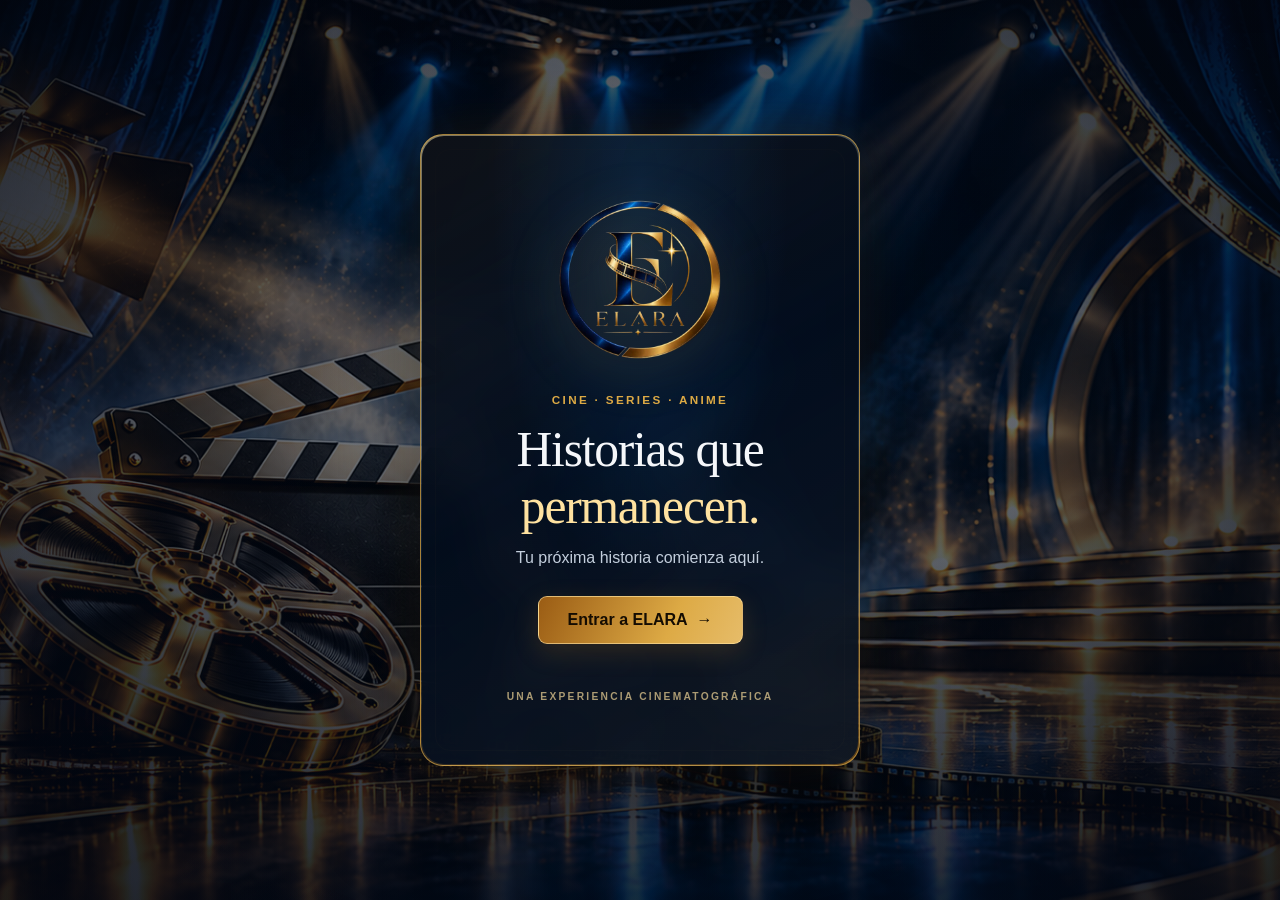
<file: index.html>
<!doctype html>
<html lang="es">
    <head>
        <meta charset="utf-8">
        <meta name="viewport" content="width=device-width, initial-scale=1">
        <meta name="theme-color" content="#020711">
        <meta name="description" content="ELARA: descubre películas, series y anime.">
        <title>Bienvenido a ELARA</title>
        <link rel="icon" href="assets/icons/logo.png">
        <link rel="stylesheet" href="styles/main.css">
        <link rel="stylesheet" href="styles/components.css">
    </head>
    <body class="welcome-state" data-page="home">
        <div class="background-layer" aria-hidden="true"></div>
        <div class="background-overlay" aria-hidden="true"></div>
        <main id="main-content">
            <section id="welcome-screen" class="welcome-screen">
                <section class="welcome-card" aria-labelledby="welcome-title">
                    <div class="welcome-card__inner">
                        <img
                            class="welcome-logo"
                            src="assets/icons/logo.png"
                            alt="ELARA"
                            width="180"
                            height="180"
                        >
                        <p class="eyebrow">CINE · SERIES · ANIME</p>
                        <h1 id="welcome-title">Historias que<br><span>permanecen.</span></h1>
                        <p class="welcome-message">Tu próxima historia comienza aquí.</p>
                        <button id="enter-elara" class="button button--gold welcome-button" type="button">
                            Entrar a ELARA
                            <span aria-hidden="true">→</span>
                        </button>
                        <span class="welcome-card__signature">UNA EXPERIENCIA CINEMATOGRÁFICA</span>
                    </div>
                </section>
            </section>
            <section id="main-view" class="main-view" tabindex="-1" hidden>
                <header id="site-header" class="site-header"></header>
                <div class="app-content">
                    <section class="hero-panel">
                        <p class="eyebrow">ELARA · CINE, SERIES & ANIME</p>
                        <h1>Historias que<br><span>permanecen.</span></h1>
                        <p class="hero-copy">
                            Explora un catálogo seleccionado, descubre nuevas historias y comparte
                            tu mirada con la comunidad.
                        </p>
                        <a class="button button--gold" href="pages/catalog.html">
                            Explorar catálogo
                            <span aria-hidden="true">→</span>
                        </a>
                    </section>
                    <section class="welcome-note panel">
                        <span class="section-kicker">UNA EXPERIENCIA PARA CADA MIRADA</span>
                        <p>
                            Encuentra películas, series y anime. Consulta reseñas reales y participa
                            según las capacidades disponibles en ELARA.
                        </p>
                    </section>
                </div>
            </section>
        </main>
        <div id="toast-region" class="toast-region" aria-live="polite" aria-atomic="true"></div>
        <script type="module">
            import { initShell } from "./js/components/shell.js";

            const welcome = document.querySelector("#welcome-screen");
            const mainView = document.querySelector("#main-view");
            const enterButton = document.querySelector("#enter-elara");

            enterButton.addEventListener("click", async () => {
                enterButton.disabled = true;
                document.body.classList.add("is-entering");

                window.setTimeout(async () => {
                    welcome.hidden = true;
                    mainView.hidden = false;
                    document.body.classList.remove("welcome-state", "is-entering");
                    document.title = "Inicio — ELARA";
                    await initShell();
                    mainView.focus();
                }, 360);
            });
        </script>
    </body>
</html>
</file>
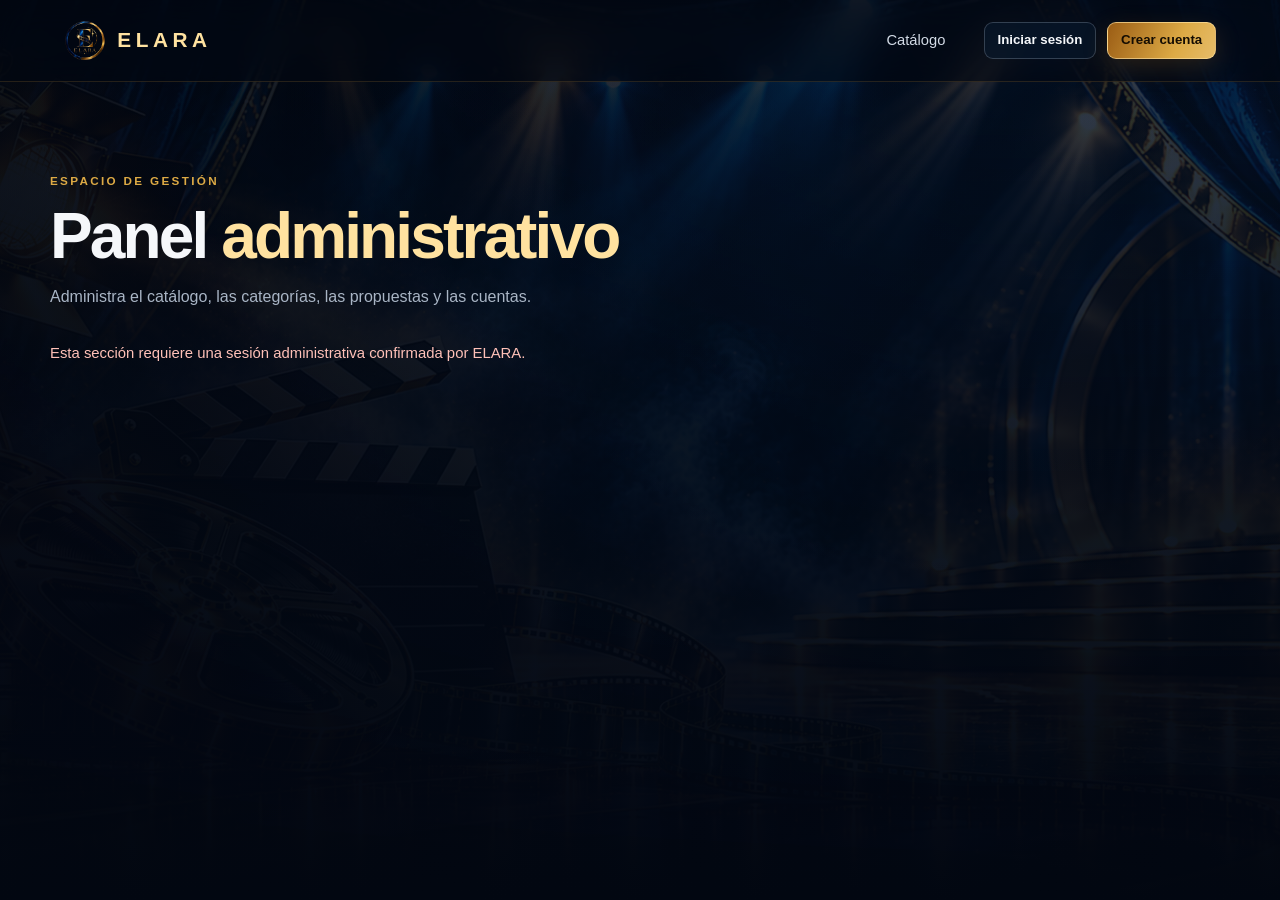
<file: pages/admin.html>
<!doctype html>
<html lang="es">
    <head>
        <meta charset="utf-8">
        <meta name="viewport" content="width=device-width, initial-scale=1">
        <meta name="theme-color" content="#020711">
        <title>Administración — ELARA</title>
        <link rel="icon" href="../assets/icons/logo.png">
        <link rel="stylesheet" href="../styles/main.css">
        <link rel="stylesheet" href="../styles/components.css">
    </head>
    <body data-page="admin">
        <div class="background-layer" aria-hidden="true"></div>
        <div class="background-overlay" aria-hidden="true"></div>
        <header id="site-header" class="site-header"></header>
        <main class="app-content">
            <section class="page-heading">
                <p class="eyebrow">ESPACIO DE GESTIÓN</p>
                <h1>Panel <span>administrativo</span></h1>
                <p>Administra el catálogo, las categorías, las propuestas y las cuentas.</p>
            </section>
            <div id="admin-status" class="section-status" aria-live="polite"></div>
            <nav class="admin-tabs" aria-label="Secciones de administración">
                <button type="button" class="admin-tab is-active" data-tab="proposals" aria-selected="true">Propuestas</button>
                <button type="button" class="admin-tab" data-tab="content" aria-selected="false">Contenido</button>
                <button type="button" class="admin-tab" data-tab="categories" aria-selected="false">Categorías</button>
                <button type="button" class="admin-tab" data-tab="users" aria-selected="false">Usuarios</button>
            </nav>
            <section id="admin-proposals" class="admin-panel panel" data-panel="proposals">
                <div class="section-heading">
                    <div>
                        <p class="eyebrow">PENDIENTES DE REVISIÓN</p>
                        <h2>Propuestas</h2>
                    </div>
                    <button class="button button--quiet" type="button" data-refresh="proposals">Actualizar</button>
                </div>
                <div id="proposals-status" class="section-status"></div>
                <div id="proposals-list" class="admin-list"></div>
            </section>
            <section id="admin-content" class="admin-panel panel" data-panel="content" hidden>
                <div class="section-heading">
                    <div>
                        <p class="eyebrow">CATÁLOGO APROBADO</p>
                        <h2>Contenido</h2>
                    </div>
                    <button class="button button--gold" type="button" id="new-content-button">Añadir contenido</button>
                </div>
                <div id="content-admin-status" class="section-status"></div>
                <form id="content-form" class="data-form" hidden></form>
                <div id="content-admin-list" class="admin-list"></div>
                <section id="character-admin-panel" class="character-admin panel" hidden>
                    <div class="section-heading">
                        <div>
                            <p class="eyebrow">ELENCO DEL TÍTULO</p>
                            <h3 id="character-admin-title">Personajes</h3>
                        </div>
                        <div class="inline-actions">
                            <button class="button button--gold button--small" type="button" id="new-character-button">Añadir personaje</button>
                            <button class="button button--quiet button--small" type="button" id="close-characters">Cerrar</button>
                        </div>
                    </div>
                    <div id="characters-status" class="section-status" aria-live="polite"></div>
                    <form id="character-form" class="data-form form-inset" hidden></form>
                    <div id="characters-list" class="admin-list"></div>
                </section>
            </section>
            <section id="admin-categories" class="admin-panel panel" data-panel="categories" hidden>
                <div class="section-heading">
                    <div>
                        <p class="eyebrow">ORGANIZACIÓN DEL CATÁLOGO</p>
                        <h2>Categorías</h2>
                    </div>
                    <button class="button button--gold" type="button" id="new-category-button">Añadir categoría</button>
                </div>
                <div id="categories-admin-status" class="section-status"></div>
                <form id="category-form" class="data-form" hidden></form>
                <div id="categories-admin-list" class="admin-list"></div>
            </section>
            <section id="admin-users" class="admin-panel panel" data-panel="users" hidden>
                <div class="section-heading">
                    <div>
                        <p class="eyebrow">CUENTAS REGISTRADAS</p>
                        <h2>Usuarios</h2>
                    </div>
                    <button class="button button--quiet" type="button" data-refresh="users">Actualizar</button>
                </div>
                <div id="users-admin-status" class="section-status"></div>
                <form id="user-form" class="data-form panel form-inset" hidden></form>
                <div id="users-admin-list" class="admin-list"></div>
            </section>
        </main>
        <div id="toast-region" class="toast-region" aria-live="polite" aria-atomic="true"></div>
        <script type="module" src="../js/pages/admin.js"></script>
    </body>
</html>
</file>
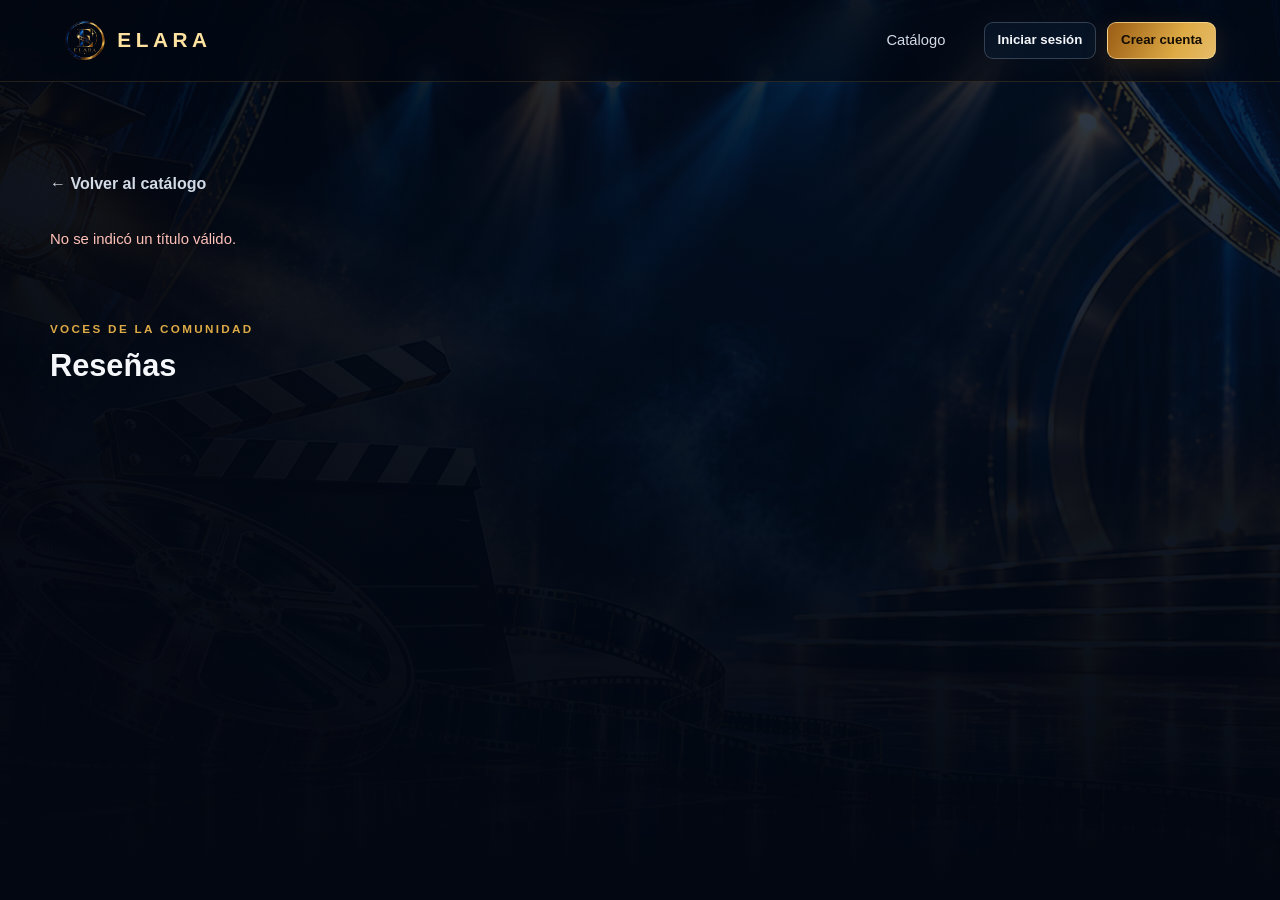
<file: pages/details.html>
<!doctype html>
<html lang="es">
<head>
  <meta charset="utf-8">
  <meta name="viewport" content="width=device-width, initial-scale=1">
  <meta name="theme-color" content="#020711">
  <title>Detalle — ELARA</title>
  <link rel="icon" href="../assets/icons/logo.png">
  <link rel="stylesheet" href="../styles/main.css">
  <link rel="stylesheet" href="../styles/components.css">
</head>

<body data-page="details">
  <div class="background-layer" aria-hidden="true"></div>
  <div class="background-overlay" aria-hidden="true"></div>

  <header id="site-header" class="site-header"></header>
  
  <main class="app-content">
    <a class="back-link" href="catalog.html">← Volver al catálogo</a>
    <div id="detail-status" class="section-status" aria-live="polite"></div>
    <section id="content-detail"></section>
    <section class="review-section">
      <div class="section-heading">
        <div><p class="eyebrow">VOCES DE LA COMUNIDAD</p><h2>Reseñas</h2></div>
      </div>
      <div id="review-form-area"></div>
      <div id="reviews-status" class="section-status" aria-live="polite"></div>
      <div id="reviews-list" class="review-list"></div>
    </section>
  </main>
  <div id="toast-region" class="toast-region" aria-live="polite" aria-atomic="true"></div>
  <script type="module" src="../js/pages/details.js"></script>
</body>
</html>
</file>
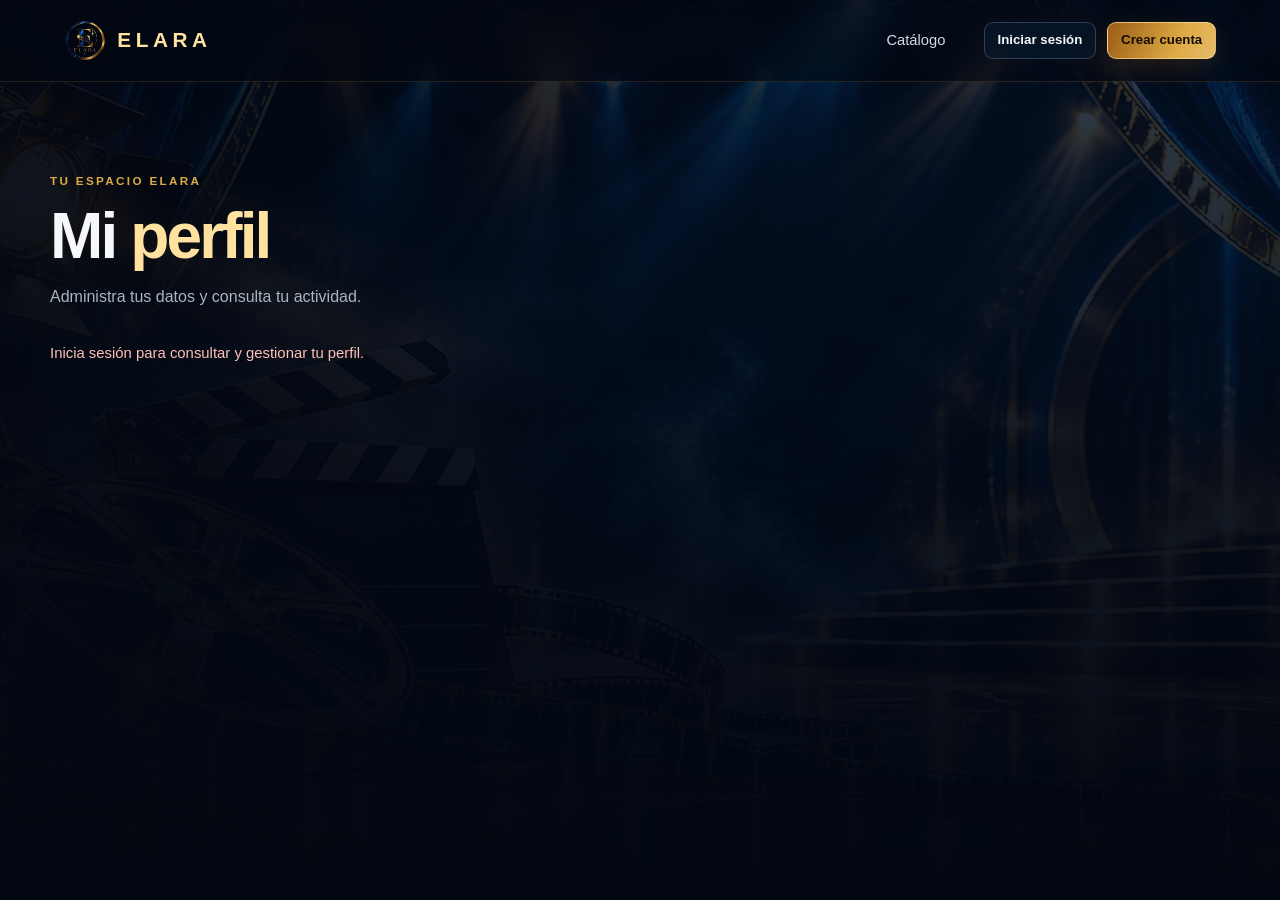
<file: pages/profile.html>
<!doctype html>
<html lang="es">
    <head>
        <meta charset="utf-8">
        <meta name="viewport" content="width=device-width, initial-scale=1">
        <meta name="theme-color" content="#020711">
        <title>Mi perfil — ELARA</title>
        <link rel="icon" href="../assets/icons/logo.png">
        <link rel="stylesheet" href="../styles/main.css">
        <link rel="stylesheet" href="../styles/components.css">
    </head>
    <body data-page="profile">
        <div class="background-layer" aria-hidden="true"></div>
        <div class="background-overlay" aria-hidden="true"></div>
        <header id="site-header" class="site-header"></header>
        <main class="app-content">
            <section class="page-heading">
                <p class="eyebrow">TU ESPACIO ELARA</p>
                <h1>Mi <span>perfil</span></h1>
                <p>Administra tus datos y consulta tu actividad.</p>
            </section>
            <div id="profile-status" class="section-status" aria-live="polite"></div>
            <div id="profile-content" class="profile-layout"></div>
        </main>
        <div id="toast-region" class="toast-region" aria-live="polite" aria-atomic="true"></div>
        <script type="module" src="../js/pages/profile.js"></script>
    </body>
</html>
</file>
<file: styles/main.css>
:root {
  color-scheme: dark;
  --ink: #020711;
  --midnight: #061a35;
  --royal: #0b3264;
  --electric: #1479d4;
  --gold: #b87920;
  --gold-royal: #ddaa45;
  --champagne: #ffe2a0;
  --platinum: #f5f7fa;
  --muted: #a9b5c5;
  --line: rgba(195, 211, 231, .14);
  --panel: rgba(5, 17, 35, .76);
  --panel-strong: rgba(5, 17, 35, .92);
  font-family: "Segoe UI", "Helvetica Neue", sans-serif;
  font-synthesis: none;
  text-rendering: optimizeLegibility;
}

* { box-sizing: border-box; }

html { min-width: 320px; min-height: 100%; background: var(--ink); scroll-behavior: smooth; }

body {
  position: relative;
  min-height: 100vh;
  margin: 0;
  background: linear-gradient(145deg, var(--ink), var(--midnight) 58%, #071326);
  color: var(--platinum);
  line-height: 1.55;
}

body[data-role="admin"] { --role-background: url("../assets/images/fondo-admin.png"); }
body[data-role="usuario"] { --role-background: url("../assets/images/fondo-usuario.png"); }
body[data-role="visitante"] { --role-background: url("../assets/images/fondo-visitante.png"); }

.welcome-state { overflow: hidden; }
.welcome-state .background-layer {
  background-image: url("../assets/images/fondo-visitante.png");
  opacity: .8;
  animation: welcome-ambience 18s ease-in-out infinite alternate;
}
.welcome-state .background-overlay {
  background:
    radial-gradient(ellipse at 50% 42%, rgba(3, 10, 23, .05), rgba(2, 7, 17, .53) 78%),
    linear-gradient(90deg, rgba(2, 7, 17, .42), rgba(2, 7, 17, .13) 50%, rgba(2, 7, 17, .42)),
    linear-gradient(0deg, rgba(2, 7, 17, .48), transparent 50%, rgba(2, 7, 17, .35));
}
.welcome-screen {
  position: relative;
  z-index: 2;
  min-height: 100svh;
  display: grid;
  place-items: center;
  padding: clamp(1.2rem, 5vw, 3rem);
  transition: opacity .32s ease, transform .32s ease;
}
.welcome-card {
  position: relative;
  width: min(440px, 100%);
  padding: 1px;
  border: 1px solid rgba(221, 170, 69, .68);
  border-radius: 23px;
  background: linear-gradient(150deg, rgba(255, 226, 160, .52), rgba(11, 50, 100, .32) 48%, rgba(184, 121, 32, .48));
  box-shadow: 0 34px 100px rgba(0, 0, 0, .54), 0 0 54px rgba(221, 170, 69, .1);
  backdrop-filter: blur(17px);
}
.welcome-card::before {
  position: absolute;
  inset: 14px;
  border: 1px solid rgba(221, 170, 69, .2);
  border-radius: 15px;
  content: "";
  pointer-events: none;
}
.welcome-card__inner {
  position: relative;
  min-height: 590px;
  display: flex;
  flex-direction: column;
  align-items: center;
  justify-content: center;
  padding: clamp(2.2rem, 7vw, 3.7rem) 2rem;
  border-radius: 22px;
  background:
    radial-gradient(ellipse at 50% 8%, rgba(20, 121, 212, .16), transparent 48%),
    linear-gradient(150deg, rgba(2, 7, 17, .91), rgba(4, 17, 36, .86));
  text-align: center;
}
.welcome-logo {
  width: clamp(112px, 26vw, 172px);
  height: auto;
  margin-bottom: 1.5rem;
  filter: drop-shadow(0 10px 24px rgba(221, 170, 69, .25));
}
.welcome-card .eyebrow { margin-bottom: .75rem; }
.welcome-card h1 {
  margin-bottom: .65rem;
  font-family: Georgia, "Times New Roman", serif;
  font-size: clamp(2.1rem, 6vw, 3.1rem);
  font-weight: 500;
  letter-spacing: -.025em;
}
.welcome-card h1 span { color: var(--champagne); }
.welcome-message { margin-bottom: 1.6rem; color: #c3cedc; }
.welcome-button { min-width: 205px; min-height: 50px; }
.welcome-card__signature {
  margin-top: 2.8rem;
  color: rgba(255, 226, 160, .66);
  font-size: .64rem;
  font-weight: 650;
  letter-spacing: .22em;
}
.is-entering .welcome-screen { opacity: 0; transform: scale(1.025); }
.main-view:not([hidden]) { animation: main-view-enter .55s ease both; }
@keyframes welcome-ambience {
  from { transform: scale(1); }
  to { transform: scale(1.045); }
}
@keyframes main-view-enter {
  from { opacity: 0; transform: translateY(10px); }
  to { opacity: 1; transform: translateY(0); }
}

.first-admin-screen {
  position: fixed;
  inset: 0;
  z-index: 5;
  display: grid;
  place-items: center;
  overflow-y: auto;
  padding: clamp(1rem, 5vw, 3rem);
  background:
    radial-gradient(ellipse at 50% 20%, rgba(20, 121, 212, .16), transparent 56%),
    rgba(2, 7, 17, .78);
  backdrop-filter: blur(12px);
}
.first-admin-card {
  width: min(620px, 100%);
  padding: clamp(1.7rem, 6vw, 3.2rem);
  border: 1px solid rgba(221, 170, 69, .58);
  border-radius: 22px;
  background:
    radial-gradient(ellipse at 50% 0, rgba(20, 121, 212, .13), transparent 55%),
    linear-gradient(150deg, rgba(2, 7, 17, .97), rgba(4, 17, 36, .96));
  box-shadow: 0 30px 90px rgba(0, 0, 0, .52), 0 0 46px rgba(221, 170, 69, .08);
  text-align: center;
}
.first-admin-logo {
  width: 76px;
  height: 76px;
  object-fit: contain;
  margin-bottom: .85rem;
  filter: drop-shadow(0 8px 20px rgba(221, 170, 69, .2));
}
.first-admin-title {
  margin: 0 0 .85rem;
  color: var(--champagne);
  font-family: Georgia, "Times New Roman", serif;
  font-size: clamp(2rem, 7vw, 3rem);
  font-weight: 500;
  letter-spacing: -.025em;
}
.first-admin-message {
  margin-bottom: .6rem;
  font-size: 1.08rem;
}
.first-admin-description { margin-bottom: 1rem; color: var(--muted); }
.first-admin-controls {
  display: grid;
  grid-template-columns: minmax(0, 1fr) 48px auto;
  align-items: center;
  gap: .55rem;
  padding: .5rem;
  border: 1px solid rgba(221, 170, 69, .34);
  border-radius: 14px;
  background: rgba(2, 7, 17, .76);
}
.first-admin-password {
  width: 100%;
  min-width: 0;
  padding: .8rem .7rem;
  border: 0;
  border-radius: 9px;
  background: transparent;
  color: var(--champagne);
  font-family: ui-monospace, "Cascadia Code", Consolas, monospace;
  font-size: clamp(1rem, 3vw, 1.2rem);
  font-weight: 700;
  letter-spacing: .12em;
  text-align: center;
}
.first-admin-icon-button {
  width: 44px;
  height: 44px;
  display: grid;
  place-items: center;
  padding: .65rem;
  border: 1px solid var(--line);
  border-radius: 10px;
  background: rgba(255, 255, 255, .035);
  cursor: pointer;
}
.first-admin-icon-button svg { width: 22px; height: 22px; }
.first-admin-icon-button:disabled { opacity: .45; cursor: not-allowed; }
.first-admin-copy { min-height: 44px; padding-inline: .85rem; white-space: nowrap; }
.first-admin-copy:disabled { opacity: .45; cursor: not-allowed; }
.first-admin-copy-status {
  display: block;
  min-height: 1.5em;
  margin-top: .55rem;
  color: var(--muted);
  font-size: .88rem;
}
.first-admin-copy-status[data-tone="success"] { color: #9ee2ba; }
.first-admin-copy-status[data-tone="error"],
.first-admin-expiration { color: #ffb6ad; }
.first-admin-countdown {
  margin: 1.25rem 0 .25rem;
  color: var(--champagne);
  font-variant-numeric: tabular-nums;
  font-weight: 650;
}
.first-admin-expiration { min-height: 1.5em; margin-bottom: .75rem; }
.first-admin-continue {
  min-width: 190px;
  min-height: 50px;
  margin: .25rem auto 0;
}

.background-layer,
.background-overlay {
  position: fixed;
  inset: 0;
  pointer-events: none;
  user-select: none;
}

.background-layer {
  z-index: 0;
  background-image: var(--role-background), radial-gradient(ellipse at 70% 8%, rgba(20, 121, 212, .24), transparent 54%);
  background-position: center top;
  background-size: cover;
  background-repeat: no-repeat;
  opacity: .31;
}

.background-overlay {
  z-index: 1;
  background:
    linear-gradient(180deg, rgba(2, 7, 17, .34) 0%, rgba(2, 7, 17, .74) 45%, var(--ink) 100%),
    linear-gradient(90deg, rgba(2, 7, 17, .68), transparent 75%);
}

a { color: inherit; }
button, input, select, textarea { font: inherit; }
button { color: inherit; }
button:focus-visible, a:focus-visible, input:focus-visible, select:focus-visible, textarea:focus-visible {
  outline: 2px solid var(--champagne);
  outline-offset: 3px;
}

h1, h2, h3, p { margin-top: 0; }
h1, h2, h3 { line-height: 1.15; }
h1 { font-size: clamp(2.4rem, 5vw, 4.3rem); letter-spacing: -.045em; }
h2 { font-size: clamp(1.45rem, 2.4vw, 2rem); }
h3 { font-size: 1.05rem; }

.site-header,
.app-content,
.toast-region { position: relative; z-index: 2; }

.site-header {
  min-height: 82px;
  display: flex;
  align-items: center;
  gap: clamp(1rem, 3vw, 3rem);
  padding: 1rem clamp(1rem, 5vw, 5rem);
  border-bottom: 1px solid rgba(221, 170, 69, .16);
  background: rgba(2, 7, 17, .61);
  backdrop-filter: blur(18px);
}

.brand {
  display: inline-flex;
  align-items: center;
  gap: .7rem;
  flex: 0 0 auto;
  color: var(--champagne);
  font-size: 1.3rem;
  font-weight: 750;
  letter-spacing: .22em;
  text-decoration: none;
}

.brand img { border-radius: 50%; object-fit: cover; }
.main-nav { display: flex; align-items: center; gap: clamp(.85rem, 2vw, 2rem); margin-left: auto; }
.main-nav a { color: #d3dbe6; font-size: .92rem; text-decoration: none; transition: color .18s ease; }
.main-nav a:hover, .main-nav a:focus-visible { color: var(--champagne); }
.main-nav .nav-admin { color: var(--champagne); }
.header-actions { display: flex; align-items: center; gap: .7rem; }
.header-name { max-width: 130px; overflow: hidden; color: #d3dbe6; text-overflow: ellipsis; white-space: nowrap; }
.avatar-link { display: inline-flex; border-radius: 50%; }
.header-avatar { border: 1px solid rgba(255, 226, 160, .6); border-radius: 50%; object-fit: cover; }

.app-content {
  width: min(1180px, calc(100% - 2rem));
  min-height: calc(100vh - 82px);
  margin: 0 auto;
  padding: clamp(2.5rem, 7vw, 5.8rem) 0 5rem;
}

.hero-panel { max-width: 760px; padding: clamp(1rem, 4vw, 3.2rem) 0 3rem; }
.hero-panel h1 { margin-bottom: 1.2rem; }
.hero-panel h1 span, .page-heading h1 span { color: var(--champagne); }
.hero-copy { max-width: 560px; margin-bottom: 2rem; color: #c1ccda; font-size: clamp(1rem, 1.5vw, 1.18rem); }
.eyebrow, .section-kicker { margin-bottom: .65rem; color: var(--gold-royal); font-size: .73rem; font-weight: 700; letter-spacing: .2em; text-transform: uppercase; }
.welcome-note { max-width: 720px; padding: 1.5rem 1.7rem; }
.welcome-note p { margin-bottom: 0; color: #c1ccda; }

.page-heading { margin-bottom: 2rem; }
.page-heading h1 { margin-bottom: .7rem; }
.page-heading > p:last-child { max-width: 680px; color: var(--muted); }
.proposal-panel { margin: -1rem 0 2rem; padding: clamp(1.1rem, 3vw, 1.7rem); }
.proposal-panel > h2 { margin-bottom: .5rem; }
.proposal-panel > p { margin-bottom: 1.2rem; }

.panel {
  border: 1px solid var(--line);
  border-radius: 18px;
  background: linear-gradient(135deg, rgba(8, 29, 57, .81), var(--panel));
  box-shadow: 0 18px 56px rgba(0, 0, 0, .28), inset 0 1px 0 rgba(245, 247, 250, .035);
  backdrop-filter: blur(14px);
}

.button {
  min-height: 44px;
  display: inline-flex;
  align-items: center;
  justify-content: center;
  gap: .55rem;
  padding: .67rem 1.15rem;
  border: 1px solid transparent;
  border-radius: 9px;
  cursor: pointer;
  font-weight: 650;
  text-decoration: none;
  transition: background .18s ease, border-color .18s ease, transform .18s ease, box-shadow .18s ease;
}

.button:hover:not(:disabled) { transform: translateY(-1px); }
.button:disabled { cursor: wait; opacity: .58; }
.button--gold {
  border-color: rgba(255, 226, 160, .66);
  background: linear-gradient(115deg, #9a5c14, var(--gold-royal) 65%, #e6bc69);
  box-shadow: 0 8px 26px rgba(184, 121, 32, .2);
  color: #140c02;
}
.button--gold:hover:not(:disabled) { box-shadow: 0 10px 32px rgba(221, 170, 69, .3); }
.button--quiet { border-color: rgba(190, 207, 228, .24); background: rgba(9, 28, 52, .48); color: var(--platinum); }
.button--quiet:hover:not(:disabled) { border-color: rgba(255, 226, 160, .58); background: rgba(11, 50, 100, .44); }
.button--small { min-height: 36px; padding: .45rem .8rem; font-size: .83rem; }
.button--full { width: 100%; }

.text-link, .back-link { color: var(--champagne); font-weight: 650; text-decoration: none; }
.text-link:hover, .back-link:hover { text-decoration: underline; text-underline-offset: 4px; }
.back-link { display: inline-block; margin-bottom: 1.5rem; color: #d3dbe6; }
.text-button { padding: .2rem .4rem; border: 0; background: transparent; color: var(--champagne); cursor: pointer; }
.text-button--danger { color: #f0aaa5; }

.status-message { margin: .4rem 0; color: #bdc9d8; font-size: .93rem; }
.status-message--error { color: #ffc1b8; }
.status-message--success { color: #b9e2cb; }
.status-message--info { color: var(--muted); }
.section-status { min-height: 1.7rem; margin: .5rem 0 1rem; }
.muted, .review-meta, .field-hint { color: var(--muted); }
.field-hint { font-size: .78rem; font-weight: 400; }
.toast-region { position: fixed; right: 1rem; bottom: 1rem; z-index: 20; max-width: min(420px, calc(100vw - 2rem)); }

.filter-panel { margin-bottom: 2rem; padding: 1.15rem; }
.filter-form { display: grid; grid-template-columns: minmax(180px, 1.5fr) repeat(3, minmax(120px, 1fr)) minmax(165px, 1fr); align-items: end; gap: .8rem; }
.filter-form label, .data-form label, .auth-form label, .review-form label {
  display: grid;
  gap: .4rem;
  color: #d6deea;
  font-size: .86rem;
  font-weight: 600;
}
.filter-form input, .filter-form select, .data-form input, .data-form select, .data-form textarea,
.auth-form input, .review-form input, .review-form textarea {
  width: 100%;
  min-height: 44px;
  padding: .65rem .75rem;
  border: 1px solid rgba(180, 199, 222, .22);
  border-radius: 8px;
  background: rgba(2, 7, 17, .72);
  color: var(--platinum);
}
.filter-form select, .data-form select { color-scheme: dark; }
.filter-actions { display: flex; gap: .45rem; }

.content-grid { display: grid; grid-template-columns: repeat(3, minmax(0, 1fr)); gap: 1rem; }
.title-card {
  min-height: 238px;
  display: flex;
  flex-direction: column;
  align-items: flex-start;
  padding: 1.25rem;
  border: 1px solid rgba(183, 199, 219, .15);
  border-radius: 15px;
  background: linear-gradient(148deg, rgba(10, 34, 66, .91), rgba(3, 10, 22, .88));
  transition: transform .2s ease, border-color .2s ease, box-shadow .2s ease;
}
.title-card:hover { transform: translateY(-3px); border-color: rgba(221, 170, 69, .48); box-shadow: 0 18px 36px rgba(0, 0, 0, .26); }
.title-card h2 { margin: .35rem 0 1.2rem; font-size: 1.25rem; }
.title-card .text-link { margin-top: auto; }
.title-card__top { width: 100%; display: flex; justify-content: space-between; align-items: center; }
.title-card__category { margin: 1.4rem 0 .4rem; color: var(--gold-royal); font-size: .83rem; }
.title-card__year { color: var(--muted); font-variant-numeric: tabular-nums; }
.type-chip { display: inline-flex; align-items: center; min-height: 26px; padding: .2rem .6rem; border: 1px solid rgba(221, 170, 69, .37); border-radius: 999px; background: rgba(184, 121, 32, .12); color: var(--champagne); font-size: .72rem; font-weight: 650; text-transform: capitalize; }

.detail-panel { display: grid; grid-template-columns: minmax(210px, .7fr) 1.5fr; gap: clamp(1.5rem, 4vw, 3rem); padding: clamp(1.2rem, 4vw, 2.5rem); }
.detail-poster { min-height: 280px; display: grid; place-items: center; overflow: hidden; border: 1px solid var(--line); border-radius: 13px; background: radial-gradient(circle at 50% 40%, rgba(20, 121, 212, .3), rgba(3, 10, 22, .85) 70%); }
.detail-poster img { width: 100%; height: 100%; max-height: 460px; object-fit: cover; }
.poster-monogram { color: rgba(255, 226, 160, .73); font-size: 8rem; font-weight: 700; }
.detail-copy h1 { margin: .7rem 0; font-size: clamp(2rem, 4vw, 3.4rem); }
.detail-description { max-width: 700px; color: #c2ccda; white-space: pre-line; }
.detail-director { color: var(--muted); }
.character-block { margin-top: 2rem; }
.character-block h2 { font-size: 1.2rem; }
.character-list { display: flex; flex-wrap: wrap; gap: .55rem; padding: 0; list-style: none; }
.character-list li { padding: .4rem .65rem; border: 1px solid var(--line); border-radius: 7px; color: #d3dbe6; font-size: .87rem; }

.review-section { margin-top: 4rem; }
.section-heading { display: flex; justify-content: space-between; align-items: center; gap: 1rem; margin-bottom: 1.25rem; }
.section-heading h2 { margin-bottom: 0; }
.review-form { margin: 1rem 0 2rem; padding: 1.35rem; }
.review-form h3 { margin-bottom: 1.1rem; }
.form-grid { display: grid; gap: .85rem; }
.form-grid--two { grid-template-columns: repeat(2, minmax(0, 1fr)); }
.review-form > label { margin-top: .9rem; }
.review-form textarea, .data-form textarea { resize: vertical; }
.form-actions, .inline-actions { display: flex; flex-wrap: wrap; align-items: center; gap: .6rem; }
.review-form .form-actions { margin-top: 1rem; }
.review-list { display: grid; gap: .9rem; }
.review-card { padding: 1.2rem 1.25rem; border: 1px solid var(--line); border-radius: 13px; background: rgba(4, 15, 31, .76); }
.review-card__heading, .review-card__footer { display: flex; justify-content: space-between; align-items: flex-start; gap: 1rem; }
.review-card__heading h3 { margin-bottom: .25rem; }
.review-meta { margin-bottom: 0; font-size: .82rem; }
.rating-badge { flex: 0 0 auto; padding: .32rem .55rem; border: 1px solid rgba(221, 170, 69, .4); border-radius: 8px; color: var(--champagne); font-size: .83rem; font-weight: 700; }
.review-comment { margin: 1rem 0; color: #c6d0dd; white-space: pre-line; }
.review-card__footer { align-items: center; }
.reaction-button { min-width: 58px; display: inline-flex; align-items: center; justify-content: center; gap: .35rem; padding: .3rem .5rem; border: 1px solid transparent; border-radius: 8px; background: transparent; color: #c9d4e2; cursor: pointer; }
.reaction-button:hover:not(:disabled), .reaction-button.is-active { border-color: rgba(221, 170, 69, .38); background: rgba(11, 50, 100, .42); }
.reaction-button:disabled { cursor: not-allowed; opacity: .55; }
.reaction-button img { width: 24px; height: 24px; object-fit: contain; }
.form-status { min-height: 1.5rem; margin-top: .55rem; }

.profile-layout { display: grid; grid-template-columns: minmax(0, 1.05fr) minmax(280px, .95fr); align-items: start; gap: 1.2rem; }
.profile-card, .profile-activity { padding: 1.5rem; }
.profile-avatar { width: 92px; height: 92px; margin-bottom: 1rem; border: 2px solid rgba(255, 226, 160, .6); border-radius: 50%; object-fit: cover; }
.profile-card h2 { margin-bottom: 1.4rem; }
.profile-card .data-form { padding-top: 1.2rem; border-top: 1px solid var(--line); }
.data-form { display: grid; gap: .85rem; }
.data-form h3 { margin: 0; }
.data-form .form-actions { margin-top: .15rem; }
.password-form { margin-top: 1.7rem; padding-top: 1.3rem; border-top: 1px solid var(--line); }
.profile-activity > h2 { margin-bottom: 1.5rem; }
.activity-group + .activity-group { margin-top: 1.6rem; padding-top: 1.3rem; border-top: 1px solid var(--line); }
.activity-list { display: grid; gap: .65rem; padding: 0; list-style: none; }
.activity-list li { display: flex; justify-content: space-between; gap: .8rem; color: #d6deea; }
.activity-list a { color: var(--champagne); text-decoration: none; }
.activity-list a:hover { text-decoration: underline; }

.admin-tabs { display: flex; gap: .45rem; margin-bottom: 1rem; overflow-x: auto; }
.admin-tab { padding: .65rem 1rem; border: 1px solid var(--line); border-radius: 8px; background: rgba(5, 17, 35, .75); color: #cbd5e1; cursor: pointer; white-space: nowrap; }
.admin-tab.is-active, .admin-tab[aria-selected="true"] { border-color: rgba(221, 170, 69, .7); background: rgba(184, 121, 32, .15); color: var(--champagne); }
.admin-panel { padding: clamp(1rem, 3vw, 1.7rem); }
.character-admin { margin-top: 1.25rem; padding: clamp(1rem, 3vw, 1.5rem); }
.admin-list { display: grid; gap: .75rem; }
.admin-list-item { display: flex; justify-content: space-between; align-items: center; gap: 1rem; padding: 1rem; border: 1px solid var(--line); border-radius: 11px; background: rgba(2, 7, 17, .38); }
.admin-list-item__body { min-width: 0; }
.admin-list-item h3 { margin-bottom: .35rem; }
.admin-list-item p { margin-bottom: .35rem; }
.admin-list-item__body > p:last-child { margin-bottom: 0; }
.data-form.form-inset { margin: 1rem 0 1.3rem; padding: 1.2rem; }
.data-form.form-inset[hidden] { display: none; }

.auth-dialog { width: min(520px, calc(100% - 1.5rem)); max-height: min(90vh, 760px); padding: clamp(1.25rem, 5vw, 2rem); overflow-y: auto; border: 1px solid rgba(221, 170, 69, .38); border-radius: 18px; background: linear-gradient(145deg, #0a2343, #030b18 74%); color: var(--platinum); box-shadow: 0 26px 90px rgba(0, 0, 0, .62); }
.auth-dialog::backdrop { background: rgba(0, 4, 11, .77); backdrop-filter: blur(6px); }
.dialog-heading { display: flex; justify-content: space-between; align-items: flex-start; gap: 1rem; }
.dialog-heading h2 { max-width: 350px; margin-bottom: 1.2rem; font-size: 1.55rem; }
.icon-button { width: 38px; height: 38px; display: grid; place-items: center; border: 1px solid var(--line); border-radius: 50%; background: transparent; color: var(--platinum); cursor: pointer; font-size: 1.4rem; }
.auth-switch { display: grid; grid-template-columns: 1fr 1fr; gap: .4rem; margin: .4rem 0 1.1rem; padding: .25rem; border-radius: 9px; background: rgba(2, 7, 17, .7); }
.auth-switch button { padding: .55rem; border: 0; border-radius: 7px; background: transparent; color: var(--muted); cursor: pointer; }
.auth-switch button[aria-selected="true"] { background: rgba(11, 50, 100, .72); color: var(--champagne); }
.auth-form { display: grid; gap: .9rem; }
.auth-form [hidden] { display: none; }
.auth-form .form-grid { margin-bottom: 0; }
.auth-form .button { margin-top: .2rem; }

.elara-modal {
  width: min(560px, calc(100% - 1.5rem));
  max-height: min(90vh, 820px);
  padding: 0;
  overflow: hidden;
  border: 1px solid rgba(221, 170, 69, .42);
  border-radius: 18px;
  background: linear-gradient(145deg, #0a2343, #030b18 74%);
  color: var(--platinum);
  box-shadow: 0 26px 90px rgba(0, 0, 0, .68);
}
.elara-modal::backdrop { background: rgba(0, 4, 11, .8); backdrop-filter: blur(7px); }
.elara-modal__frame { max-height: min(90vh, 820px); padding: clamp(1.2rem, 4vw, 1.8rem); overflow-y: auto; }
.elara-modal__heading { display: flex; justify-content: space-between; align-items: center; gap: 1rem; }
.elara-modal__heading h2 { margin: 0; font-size: 1.35rem; }
.elara-modal__description { margin: .75rem 0 0; color: #c3cedc; }
.elara-modal__notice {
  display: flex;
  align-items: flex-start;
  gap: .75rem;
  margin-top: 1rem;
  color: #d7e0eb;
}
.elara-modal__notice:empty { display: none; }
.elara-modal__notice p { margin: 0; }
.elara-modal__notice--error { color: #ffc1b8; }
.elara-modal__notice--success { color: #b9e2cb; }
.elara-modal__notice--warning { color: #ffd08a; }
.elara-modal__notice--info { color: #b9d8fa; }
.elara-modal__indicator {
  width: 25px;
  height: 25px;
  flex: 0 0 25px;
  display: grid;
  place-items: center;
  border: 1px solid currentColor;
  border-radius: 50%;
  font-weight: 750;
}
.elara-modal__body { margin-top: 1rem; }
.elara-modal__body:empty { display: none; }
.elara-modal__body > form { display: grid; gap: .85rem; }
.elara-modal__body > form.panel { padding: 0; border: 0; background: transparent; box-shadow: none; }
.elara-modal__body > form.data-form { padding-top: 0; border-top: 0; }
.elara-modal__actions { display: flex; justify-content: flex-end; gap: .65rem; margin-top: 1.25rem; }
.elara-modal__actions:empty { display: none; }
.user-content-grid { display: grid; grid-template-columns: repeat(3, minmax(0, 1fr)); gap: 1rem; }
.user-content-card {
  min-width: 0;
  padding: 1.1rem;
  border: 1px solid var(--line);
  border-radius: 13px;
  background: linear-gradient(148deg, rgba(10, 34, 66, .91), rgba(3, 10, 22, .88));
}
.user-content-card h3 { margin: .55rem 0; }
.proposal-badge {
  display: inline-flex;
  align-items: center;
  min-height: 25px;
  padding: .2rem .6rem;
  border: 1px solid transparent;
  border-radius: 999px;
  font-size: .72rem;
  font-weight: 700;
}
.proposal-badge--pendiente { border-color: rgba(255, 191, 102, .48); background: rgba(177, 95, 10, .22); color: #ffd08a; }
.proposal-badge--rechazado { border-color: rgba(250, 140, 140, .42); background: rgba(155, 35, 44, .23); color: #ffc1b8; }
.proposal-badge--aprobado { border-color: rgba(128, 214, 162, .4); background: rgba(34, 116, 72, .24); color: #b9e2cb; }
.proposal-badge--desconocido { border-color: rgba(185, 216, 250, .4); background: rgba(20, 121, 212, .16); color: #b9d8fa; }

@media (max-width: 920px) {
  .site-header { flex-wrap: wrap; gap: .7rem 1.2rem; }
  .main-nav { order: 3; width: 100%; justify-content: center; margin-left: 0; padding-top: .35rem; }
  .header-actions { margin-left: auto; }
  .filter-form { grid-template-columns: repeat(3, minmax(0, 1fr)); }
  .filter-search { grid-column: span 2; }
  .filter-actions { grid-column: span 3; }
  .content-grid { grid-template-columns: repeat(2, minmax(0, 1fr)); }
}

@media (max-width: 640px) {
  .welcome-card__inner { min-height: 520px; padding: 2.5rem 1.35rem; }
  .welcome-card__signature { margin-top: 2.1rem; font-size: .57rem; }
  .first-admin-card { padding: 1.65rem 1rem; }
  .first-admin-controls { grid-template-columns: minmax(0, 1fr) 44px; }
  .first-admin-copy { grid-column: 1 / -1; width: 100%; }
  .first-admin-continue { display: block; }
  .site-header { min-height: auto; padding: .8rem 1rem; }
  .brand { font-size: 1.08rem; }
  .brand img { width: 34px; height: 34px; }
  .header-actions { gap: .4rem; }
  .header-name, .header-avatar { display: none; }
  .header-actions .button { min-height: 35px; padding: .4rem .6rem; font-size: .76rem; }
  .main-nav { justify-content: flex-start; gap: 1.25rem; overflow-x: auto; }
  .main-nav a { flex: 0 0 auto; font-size: .86rem; }
  .app-content { width: min(100% - 1.2rem, 1180px); padding-top: 2.6rem; }
  .hero-panel { padding-top: 1rem; }
  .filter-form { grid-template-columns: repeat(2, minmax(0, 1fr)); }
  .filter-search { grid-column: span 2; }
  .filter-actions { grid-column: span 2; }
  .filter-actions .button { flex: 1; }
  .content-grid { grid-template-columns: 1fr; }
  .title-card { min-height: 205px; }
  .detail-panel { grid-template-columns: 1fr; }
  .detail-poster { min-height: 210px; max-height: 320px; }
  .detail-poster img { max-height: 320px; }
  .form-grid--two, .profile-layout { grid-template-columns: 1fr; }
  .admin-list-item { align-items: flex-start; flex-direction: column; }
  .section-heading { align-items: flex-start; }
  .review-card__heading, .review-card__footer { align-items: flex-start; }
  .review-card__footer { flex-wrap: wrap; }
  .activity-list li { align-items: flex-start; flex-direction: column; gap: .1rem; }
  .elara-modal__actions { flex-direction: column-reverse; }
  .elara-modal__actions .button { width: 100%; }
  .user-content-grid { grid-template-columns: 1fr; }
}

@media (min-width: 641px) and (max-width: 920px) {
  .user-content-grid { grid-template-columns: repeat(2, minmax(0, 1fr)); }
}

@media (prefers-reduced-motion: reduce) {
  *, *::before, *::after { scroll-behavior: auto !important; transition-duration: .01ms !important; animation-duration: .01ms !important; }
  .welcome-state .background-layer { animation: none; }
}
</file>
<file: styles/components.css>
.is-visually-hidden {
  position: absolute;
  width: 1px;
  height: 1px;
  padding: 0;
  overflow: hidden;
  clip: rect(0, 0, 0, 0);
  white-space: nowrap;
  clip-path: inset(50%);
  border: 0;
}

[hidden] { display: none !important; }

.admin-panel[hidden], .auth-form[hidden] { display: none !important; }
</file>
